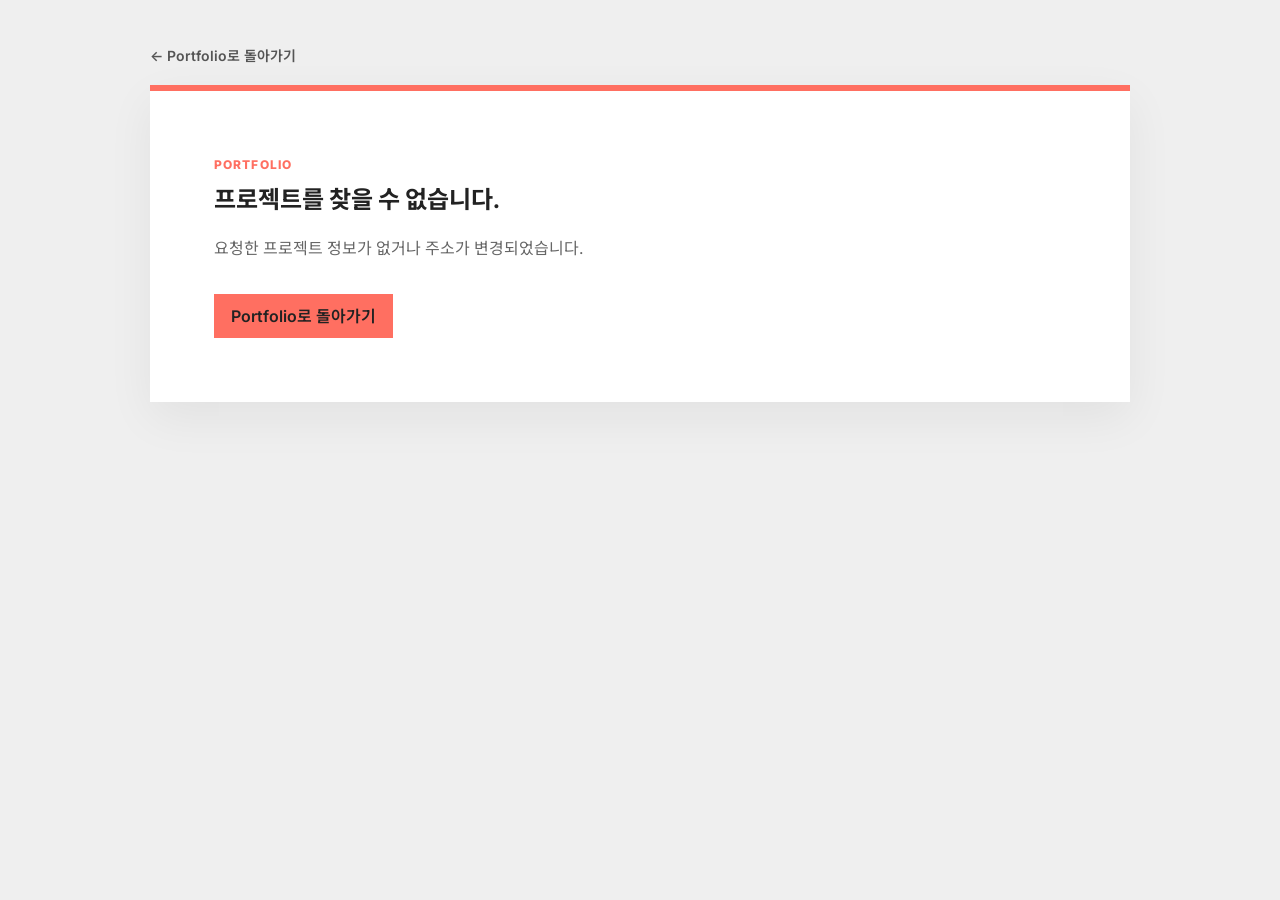
<file: project-detail.html>
<!doctype html>
<html lang="ko">
<head>
  <meta charset="utf-8" />
  <meta name="viewport" content="width=device-width, initial-scale=1" />
  <meta name="description" content="Portfolio project detail" />
  <title>Project Detail | Portfolio</title>
  <link rel="preconnect" href="https://fonts.googleapis.com">
  <link rel="preconnect" href="https://fonts.gstatic.com" crossorigin>
  <link href="https://fonts.googleapis.com/css2?family=Inter:wght@400;500;600;700;800&family=Noto+Sans+KR:wght@400;500;700&display=swap" rel="stylesheet">
  <link rel="stylesheet" href="styles.css" />
</head>
<body class="project-detail-page">
  <main class="detail-shell">
    <div class="detail-container">
      <a class="detail-back" href="index.html#portfolio">← Portfolio로 돌아가기</a>

      <article id="project-detail" class="detail-card" aria-live="polite">
        <header class="detail-hero">
          <div class="detail-kicker">
            <span id="detail-category"></span>
            <span id="detail-date"></span>
          </div>
          <h1 id="detail-title">Project</h1>
          <p id="detail-organization" class="detail-organization"></p>
          <p id="detail-role" class="detail-role"></p>
          <p id="detail-description" class="detail-lead"></p>
          <div id="detail-actions" class="detail-actions"></div>
        </header>

        <div class="detail-content">
          <section class="detail-section">
            <p class="detail-section-label">Overview</p>
            <h2>프로젝트 소개</h2>
            <p id="detail-overview"></p>
          </section>

          <section class="detail-section">
            <p class="detail-section-label">Detail</p>
            <h2>상세 내용</h2>
            <div id="detail-detail" class="detail-prose"></div>
          </section>

          <section id="detail-media-section" class="detail-section" hidden>
            <p class="detail-section-label">Project Visuals</p>
            <h2>프로젝트 이미지</h2>
            <div id="detail-media" class="detail-media-grid"></div>
          </section>

          <section class="detail-section">
            <p class="detail-section-label">Contribution</p>
            <h2>주요 작업</h2>
            <ul id="detail-highlights" class="detail-highlight-list"></ul>
          </section>

          <section class="detail-section">
            <p class="detail-section-label">Keywords</p>
            <h2>주요 키워드</h2>
            <div id="detail-keywords" class="detail-keywords"></div>
          </section>
        </div>
      </article>
    </div>
  </main>

  <script src="site-data.js"></script>
  <script src="project-detail.js"></script>
</body>
</html>
</file>
<file: styles.css>
:root{
  --ink:#222;
  --muted:#666;
  --paper:#fff;
  --bg:#efefef;
  --coral:#ff6f61;
  --yellow:#f6d155;
  --line:#ededed;
  --sidebar:300px;
}
*{box-sizing:border-box}
html{scroll-behavior:smooth}
body{
  margin:0;
  color:var(--muted);
  background:var(--bg);
  font-family:Inter,"Noto Sans KR",sans-serif;
  line-height:1.65;
}
a{color:inherit}
.page{min-height:100vh}
.sidebar{
  position:fixed;
  inset:0 auto 0 0;
  width:var(--sidebar);
  overflow:auto;
  background:#222;
  z-index:20;
}
.profile-art{padding:24px 22px 10px;background:#222}
.profile-art img{
  display:block;
  width:100%;
  aspect-ratio:4/5;
  object-fit:cover;
  object-position:45% 34%;
  border-radius:2px
}
.nav{padding:18px 0 90px}
.nav a{
  display:flex;align-items:center;justify-content:space-between;
  padding:9px 30px;color:#bdbdbd;text-decoration:none;
  font-weight:500;transition:.2s;
}
.nav a:hover,.nav a.active{color:var(--coral);padding-left:36px}
.nav a span{color:var(--coral)}
.social{
  position:fixed;left:0;bottom:0;width:var(--sidebar);
  padding:14px;text-align:center;background:#222;
}
.social a{
  display:inline-grid;place-items:center;width:40px;height:40px;
  margin:0 5px;background:var(--coral);color:#222;text-decoration:none;
  font-weight:700;
}
.menu-button{display:none}
.content{
  width:calc(100% - var(--sidebar));
  margin-left:var(--sidebar);
  padding:30px;
  max-width:1100px;
}
.panel{
  padding:60px 30px;
  background:var(--paper);
  border-bottom:30px solid var(--yellow);
}
.hero{
  min-height:430px;
  display:grid;grid-template-columns:1.25fr 1fr;align-items:center;
  position:relative;overflow:hidden;
}
.eyebrow{color:var(--coral);font-size:22px;font-weight:700;margin:0 0 8px}
.hero h1{font-size:clamp(44px,6vw,72px);line-height:1.06;color:var(--ink);margin:0 0 14px;letter-spacing:-2px}
.roles{margin:0;color:var(--ink);font-size:clamp(17px,1.8vw,24px);font-weight:500;line-height:1.6;max-width:720px;min-height:2.2em}
.hero-figure{
  align-self:center;
  display:flex;
  justify-content:center;
  align-items:center;
  padding:32px 18px
}
.hero-figure img{
  display:block;
  width:88%;
  max-width:430px;
  height:auto;
  max-height:320px;
  object-fit:contain;
  object-position:center;
  border:0
}
.action-row{display:grid;grid-template-columns:1fr 1fr;border-bottom:30px solid var(--yellow)}
.action{
  display:block;padding:16px 20px;text-align:center;text-decoration:none;
  font-size:19px;font-weight:700;transition:.2s
}
.action.dark{background:#222;color:var(--coral)}
.action.coral{background:var(--coral);color:#222}
.action:hover{filter:brightness(1.05)}
.section-title{position:relative;margin-bottom:34px;padding-bottom:10px}
.section-title h2{margin:0;color:var(--ink);font-size:35px;letter-spacing:2px}
.section-title:after{content:"";position:absolute;left:0;bottom:0;width:50px;height:3px;background:var(--coral)}
.about-grid{display:grid;grid-template-columns:minmax(220px, .8fr) 1.2fr;gap:30px;align-items:center}
.about-image{width:100%;aspect-ratio:4/5;object-fit:cover;background:#eee}
.about-grid-text-only{grid-template-columns:1fr;max-width:760px}
.button{
  display:inline-block;border:0;border-radius:0;padding:9px 17px;
  color:#222;background:var(--coral);text-decoration:none;font:inherit;font-weight:600;cursor:pointer
}
.button:hover{background:#222;color:var(--coral)}
.skills-grid{display:grid;grid-template-columns:1fr 1fr;gap:18px 28px}
.skill-head{display:flex;justify-content:space-between;color:#333;margin-bottom:6px}
.track{height:7px;border:1px solid var(--coral);background:#fff}
.fill{height:100%;background:var(--coral);width:0;transition:width 1s ease}
.timeline-grid{display:grid;grid-template-columns:1fr 1fr}
.timeline-item{padding:22px 20px;border-left:1px solid var(--coral)}
.timeline-date{font-size:13px;letter-spacing:.5px}
.timeline-item h3{margin:7px 0 3px;color:var(--ink);font-size:20px;letter-spacing:.5px}
.timeline-title-link{color:inherit;text-decoration:none}
.timeline-title-link:hover{color:var(--coral)}
.timeline-item h4{margin:0 0 7px;font-size:14px;font-weight:500;font-style:italic}
.timeline-meta{display:flex;justify-content:space-between;align-items:baseline;gap:20px;margin:0 0 7px;font-size:14px;font-weight:500;font-style:normal}
.timeline-meta span:last-child{text-align:right}
.timeline-item p{margin:0}
.filters{display:flex;flex-wrap:wrap;gap:0;margin:-10px 0 30px}
.filter{
  padding:10px 12px;border:1px solid var(--coral);background:#fff;
  color:#666;text-transform:uppercase;font-size:12px;cursor:pointer;margin-right:-1px
}
.filter.active,.filter:hover{background:var(--coral);color:#222}
.project-grid{display:grid;grid-template-columns:repeat(3,1fr);gap:20px}
.project{
  position:relative;min-height:245px;background:#f4f4f4;overflow:hidden;
  display:flex;flex-direction:column;justify-content:flex-end
}
.project img{position:absolute;inset:0;width:100%;height:100%;object-fit:cover}
.project:after{content:"";position:absolute;inset:0;background:linear-gradient(transparent 35%,rgba(255,111,97,.87));opacity:.18;transition:.25s}
.project:hover:after{opacity:1}
.project-body{position:relative;z-index:2;padding:22px;color:#222;transform:translateY(10px);opacity:0;transition:.25s}
.project:hover .project-body{transform:none;opacity:1}
.project-body h3{margin:0 0 6px}
.project-body p{margin:0 0 12px;font-size:13px}
.project-body a{font-weight:700;text-decoration:none}
.contact-grid{display:grid;grid-template-columns:.9fr 1.1fr;gap:30px}
.contact-line{margin:0 0 12px}
.contact-line strong{color:var(--coral);display:inline-block;min-width:74px}
.contact-form{display:grid;gap:12px}
.contact-form input,.contact-form textarea{
  width:100%;border:1px solid #d8d8d8;border-radius:0;padding:11px 12px;font:inherit
}
.contact-form input:focus,.contact-form textarea:focus{outline:1px solid var(--coral);border-color:var(--coral)}
footer{
  display:flex;justify-content:space-between;gap:20px;padding:25px 30px;
  background:var(--yellow);color:#222;font-size:13px
}
footer p{margin:0}.credit{opacity:.72}
.back-top{
  position:fixed;right:28px;bottom:28px;width:40px;height:40px;
  display:grid;place-items:center;background:#222;color:var(--coral);text-decoration:none;z-index:30
}
@media(max-width:991px){
  :root{--sidebar:0px}
  .sidebar{position:relative;width:100%;height:auto;overflow:visible}
  .profile-art{display:none}
  .menu-button{
    display:block;position:absolute;right:15px;top:12px;z-index:4;
    background:var(--coral);border:0;padding:8px 12px;font-size:20px
  }
  .nav{padding:12px 60px 12px 15px;display:none}
  .nav.open{display:block}
  .nav a{padding:7px 10px}
  .nav a:hover,.nav a.active{padding-left:16px}
  .social{display:none}
  .content{width:100%;margin-left:0;max-width:none;padding:20px}
}
@media(max-width:720px){
  .featured-collab-grid{grid-template-columns:1fr}
  .content{padding:12px}
  .panel{padding:42px 20px;border-bottom-width:18px}
  .action-row{border-bottom-width:18px}
  .hero{grid-template-columns:1fr;min-height:0}
  .hero-figure{max-width:420px;margin:8px auto 0;padding:22px 12px}
  .about-grid,.contact-grid,.skills-grid,.timeline-grid{grid-template-columns:1fr}
  .project-grid{grid-template-columns:1fr 1fr}
  footer{display:block}footer p+ p{margin-top:5px}
}
@media(max-width:480px){
  .project-grid{grid-template-columns:1fr}
  .action{font-size:16px}
}

.featured-panel{background:#fff}
.featured-collab-grid{display:grid;grid-template-columns:1fr 1fr}
.featured-collab-card{
  background:#fff;
  color:var(--muted);
  padding:26px 24px;
  min-height:230px;
  border-left:1px solid var(--coral)
}
.featured-collab-top{
  display:flex;
  justify-content:space-between;
  gap:18px;
  align-items:flex-start;
  margin-bottom:18px;
  font-size:13px
}
.featured-date{color:var(--muted);font-weight:500}
.featured-org{text-align:right;color:var(--muted);font-weight:500}
.featured-collab-card h3{
  margin:0 0 14px;
  color:var(--ink);
  font-size:22px;
  line-height:1.45
}
.featured-collab-card p{margin:0;color:var(--muted)}
.featured-role{
  color:var(--muted)!important;
  font-weight:500;
  margin-bottom:10px!important
}

/* v11 refinements: cleaner hero copy and profile photo moved to Contact */
.nav{padding-top:28px}
.roles{
  font-size:clamp(16px,1.45vw,20px);
  line-height:1.75;
  max-width:650px;
  word-break:keep-all;
  overflow-wrap:normal;
  text-wrap:pretty;
}
.contact-grid{
  grid-template-columns:minmax(170px,.72fr) minmax(170px,.72fr) minmax(280px,1.35fr);
  align-items:start;
  gap:28px;
}
.contact-photo-wrap{width:100%;max-width:230px}
.contact-photo{
  display:block;
  width:100%;
  aspect-ratio:4/5;
  object-fit:cover;
  object-position:45% 34%;
  border-radius:2px;
}
@media(max-width:900px){
  .contact-grid{grid-template-columns:minmax(180px,.75fr) 1.25fr}
  .contact-photo-wrap{grid-row:1 / span 2}
}
@media(max-width:720px){
  .contact-grid{grid-template-columns:1fr}
  .contact-photo-wrap{grid-row:auto;max-width:320px;margin:0 auto 8px}
  .roles{font-size:16px;line-height:1.7}
}

/* v12: experience organization first; role stays on the opposite side when present */
.timeline-meta span:first-child{text-align:left}
.timeline-meta span:last-child{text-align:right}
.timeline-meta span:only-child{text-align:left}

/* v13: intentional hero break + circular right-side logo accents without moving desktop text */
.roles{white-space:pre-line}
.timeline-item,.featured-collab-card{position:relative}
.item-logo-group{
  position:absolute;
  right:24px;
  bottom:24px;
  display:flex;
  align-items:center;
  justify-content:flex-end;
  gap:8px;
  pointer-events:none;
}
.item-logo-badge{
  position:relative;
  width:72px;
  height:72px;
  flex:0 0 72px;
  overflow:hidden;
  border-radius:50%;
  background:#fff;
  border:1px solid #e8e8e8;
  box-shadow:0 3px 12px rgba(0,0,0,.07);
  display:grid;
  place-items:center;
}
.item-logo-badge img{
  position:relative;
  z-index:2;
  display:block;
  width:100%;
  height:100%;
  object-fit:contain;
}
.logo-fallback{
  position:absolute;
  inset:0;
  z-index:1;
  display:grid;
  place-items:center;
  padding:8px;
  color:#666;
  font-size:11px;
  font-weight:800;
  text-align:center;
  line-height:1.1;
}
.logo-fit-contain img{padding:8px;object-fit:contain}
.logo-skax img{padding:14px 8px}
.logo-zoom-hira img{
  width:138%;height:138%;max-width:none;object-fit:cover;
}
.logo-crop-kdata img{
  position:absolute;
  z-index:2;
  left:0;top:0;
  height:100%;width:auto;max-width:none;
  object-fit:initial;
}
.logo-crop-uos img{
  position:absolute;
  z-index:2;
  width:320%;height:auto;max-width:none;
  left:-102%;top:-1%;
}
.logo-mark-text{
  position:relative;
  z-index:2;
  color:#222;
  font-weight:800;
  letter-spacing:-.8px;
}
.logo-mark-opic .logo-mark-text{font-size:20px;color:#222;padding-top:7px}
.logo-mark-opic:before{
  content:"";
  position:absolute;
  width:46px;height:24px;
  top:13px;left:12px;
  border:5px solid #326aa7;
  border-color:#326aa7 transparent transparent transparent;
  border-radius:50%;
  transform:rotate(-7deg);
}
.logo-mark-run{
  background:#222;
  border-color:#222;
}
.logo-mark-run .logo-mark-text{color:#fff;font-size:21px;letter-spacing:.5px}
#education-list .timeline-item:first-child .item-logo-group{top:34px;bottom:auto}
#collaboration .item-logo-group{right:24px;bottom:22px}
#certifications .item-logo-group{right:24px;top:50%;bottom:auto;transform:translateY(-50%)}

@media(max-width:720px){
  .item-logo-group,
  #education-list .timeline-item:first-child .item-logo-group,
  #collaboration .item-logo-group,
  #certifications .item-logo-group{
    position:static;
    transform:none;
    margin-top:16px;
    justify-content:flex-end;
  }
  .item-logo-badge{width:58px;height:58px;flex-basis:58px}
  .logo-mark-opic:before{width:38px;height:20px;top:10px;left:9px}
  .logo-mark-opic .logo-mark-text{font-size:17px}
  .logo-mark-run .logo-mark-text{font-size:18px}
}

/* v14: logo-only badges; preserve all content geometry */
.logo-fallback{display:none!important}
.logo-hira img{padding:9px;object-fit:contain}
.logo-coss img{padding:8px;object-fit:contain}
.logo-lg-ai img{padding:13px 8px;object-fit:contain}
.logo-kma img{padding:7px;object-fit:contain}

/* Show the complete UOS emblem from the official guideline sheet instead of clipping it. */
.logo-crop-uos img{
  position:absolute;
  z-index:2;
  width:240%;
  height:auto;
  max-width:none;
  left:-59%;
  top:6%;
}

/* Education logos remain an overlay on the right so text coordinates do not shift. */
#education-list .timeline-item .item-logo-group{
  right:20px;
  top:50%;
  bottom:auto;
  transform:translateY(-50%);
}
#education-list .timeline-item:first-child .item-logo-group{
  right:20px;
  top:50%;
  bottom:auto;
  transform:translateY(-50%);
}

@media(max-width:720px){
  #education-list .timeline-item .item-logo-group,
  #education-list .timeline-item:first-child .item-logo-group{
    position:static;
    transform:none;
    margin-top:16px;
    justify-content:flex-end;
  }
}

/* v15: curated portfolio categories + project detail pages */
#portfolio .filters{
  gap:8px;
  margin:-6px 0 28px;
}
#portfolio .filter{
  margin:0;
  padding:10px 14px;
  border:1px solid #dedede;
  background:#fff;
  color:#666;
  text-transform:none;
  font-size:13px;
  font-weight:600;
  letter-spacing:.1px;
  transition:.2s;
}
#portfolio .filter.active,
#portfolio .filter:hover{
  border-color:var(--coral);
  background:var(--coral);
  color:#222;
}
#portfolio .project-grid{
  grid-template-columns:repeat(2,minmax(0,1fr));
  gap:18px;
}
#portfolio .project{
  min-height:250px;
  background:#fff;
  border:1px solid #e6e6e6;
  border-left:4px solid var(--coral);
  overflow:hidden;
  display:block;
  transition:transform .2s ease, box-shadow .2s ease, border-color .2s ease;
}
#portfolio .project:after{display:none}
#portfolio .project:hover{
  transform:translateY(-4px);
  border-color:#d9d9d9;
  border-left-color:var(--coral);
  box-shadow:0 12px 30px rgba(0,0,0,.07);
}
.project-card-link{
  display:flex;
  flex-direction:column;
  min-height:250px;
  height:100%;
  padding:24px;
  color:inherit;
  text-decoration:none;
}
.project-topline{
  display:flex;
  align-items:flex-start;
  justify-content:space-between;
  gap:18px;
  margin-bottom:30px;
  font-size:12px;
}
.project-category{
  color:var(--coral);
  font-weight:700;
  letter-spacing:.35px;
}
.project-date{color:#777;white-space:nowrap}
#portfolio .project-body{
  position:static;
  z-index:auto;
  padding:0;
  color:inherit;
  transform:none;
  opacity:1;
  transition:none;
  display:flex;
  flex:1;
  flex-direction:column;
}
#portfolio .project-body h3{
  margin:0 0 10px;
  color:var(--ink);
  font-size:21px;
  line-height:1.45;
  word-break:keep-all;
}
.project-organization{
  margin:0 0 14px!important;
  color:#555;
  font-size:13px!important;
  font-weight:600;
}
.project-description{
  margin:0 0 24px!important;
  color:var(--muted);
  font-size:14px!important;
  line-height:1.7;
  word-break:keep-all;
}
.project-more{
  margin-top:auto;
  color:var(--ink);
  font-size:13px;
  font-weight:700;
}
.project-more span{color:var(--coral);padding-left:3px}

.project-detail-page{
  min-height:100vh;
  background:#efefef;
}
.detail-shell{padding:42px 20px 70px}
.detail-container{width:min(980px,100%);margin:0 auto}
.detail-back{
  display:inline-block;
  margin:0 0 18px;
  color:#555;
  text-decoration:none;
  font-size:14px;
  font-weight:600;
}
.detail-back:hover{color:var(--coral)}
.detail-card{
  background:#fff;
  border-top:6px solid var(--coral);
  box-shadow:0 16px 45px rgba(0,0,0,.06);
}
.detail-hero{padding:58px 64px 52px;border-bottom:1px solid var(--line)}
.detail-kicker{
  display:flex;
  justify-content:space-between;
  gap:20px;
  margin-bottom:24px;
  color:var(--coral);
  font-size:13px;
  font-weight:700;
  letter-spacing:.35px;
}
.detail-kicker span:last-child{color:#777;font-weight:500}
.detail-hero h1{
  max-width:820px;
  margin:0 0 16px;
  color:var(--ink);
  font-size:clamp(34px,5vw,54px);
  line-height:1.28;
  letter-spacing:-1.6px;
  word-break:keep-all;
}
.detail-organization{margin:0 0 4px;color:#444;font-size:17px;font-weight:600}
.detail-role{margin:0 0 20px;color:var(--coral);font-size:14px;font-weight:700}
.detail-lead{
  max-width:760px;
  margin:24px 0 0;
  color:#666;
  font-size:18px;
  line-height:1.8;
  word-break:keep-all;
}
.detail-actions{margin-top:28px}
.detail-content{padding:12px 64px 64px}
.detail-section{padding:40px 0;border-bottom:1px solid var(--line)}
.detail-section:last-child{border-bottom:0;padding-bottom:0}
/* Intro image: displayed only for projects declaring introImage. */
.detail-intro-image{margin:0 0 30px;}
.detail-intro-image img{display:block;width:100%;height:auto;}
.detail-section-label{
  margin:0 0 4px;
  color:var(--coral);
  font-size:12px;
  font-weight:800;
  letter-spacing:1.1px;
  text-transform:uppercase;
}
.detail-section h2{margin:0 0 18px;color:var(--ink);font-size:25px}
.detail-section > p:not(.detail-section-label){margin:0;max-width:780px;line-height:1.9;word-break:keep-all}
.detail-prose{display:grid;gap:18px;max-width:800px}
.detail-prose p{margin:0;color:#555;line-height:1.95;word-break:keep-all}
.detail-highlight-list{display:grid;gap:12px;margin:0;padding:0;list-style:none}
.detail-highlight-list li{
  position:relative;
  padding:14px 18px 14px 38px;
  background:#fafafa;
  border-left:2px solid var(--coral);
  color:#555;
}
.detail-highlight-list li:before{
  content:"";
  position:absolute;
  left:18px;
  top:25px;
  width:6px;
  height:6px;
  border-radius:50%;
  background:var(--coral);
}
.detail-keywords{display:flex;flex-wrap:wrap;gap:9px}
.detail-keywords span{
  padding:7px 11px;
  border:1px solid #e4e4e4;
  background:#fff;
  color:#555;
  font-size:12px;
  font-weight:600;
}
.detail-empty{padding:64px}
.detail-empty h1{margin:5px 0 12px;color:var(--ink)}
.detail-empty .button{margin-top:16px}

@media(max-width:720px){
  #portfolio .project-grid{grid-template-columns:1fr}
  .detail-shell{padding:18px 12px 40px}
  .detail-hero{padding:38px 24px 34px}
  .detail-content{padding:4px 24px 36px}
  .detail-kicker{display:block}
  .detail-kicker span{display:block}
  .detail-kicker span+span{margin-top:5px}
  .detail-lead{font-size:16px}
  .detail-empty{padding:38px 24px}
}

/* v16: make timeline/collaboration entries that exist in Portfolio clickable */
.section-project-link{
  display:block;
  color:inherit;
  text-decoration:none;
  cursor:pointer;
  transition:transform .18s ease, box-shadow .18s ease, background-color .18s ease;
}
.timeline-item.section-project-link:hover,
.timeline-item.section-project-link:focus-visible,
.featured-collab-card.section-project-link:hover,
.featured-collab-card.section-project-link:focus-visible{
  background:#fffafa;
  box-shadow:0 10px 24px rgba(0,0,0,.055);
  transform:translateY(-2px);
  outline:none;
}
.timeline-item.section-project-link:hover h3,
.timeline-item.section-project-link:focus-visible h3,
.featured-collab-card.section-project-link:hover h3,
.featured-collab-card.section-project-link:focus-visible h3{
  color:var(--coral);
}

/* v17: project detail image galleries */
.detail-media-grid{
  display:grid;
  grid-template-columns:repeat(2,minmax(0,1fr));
  gap:18px;
}
.detail-media-item{
  margin:0;
  min-width:0;
  overflow:hidden;
  border:1px solid #e7e7e7;
  background:#fafafa;
}
.detail-media-item a{
  display:block;
  background:#f3f3f3;
  line-height:0;
}
.detail-media-item img{
  display:block;
  width:100%;
  height:auto;
  max-height:560px;
  object-fit:contain;
  background:#fff;
  transition:transform .2s ease;
}
.detail-media-item a:hover img{transform:scale(1.01)}
.detail-media-item figcaption{
  padding:12px 14px 14px;
  color:#666;
  font-size:12px;
  line-height:1.65;
  word-break:keep-all;
}
@media(max-width:720px){
  .detail-media-grid{grid-template-columns:1fr;gap:14px}
  .detail-media-item img{max-height:none}
}
</file>
